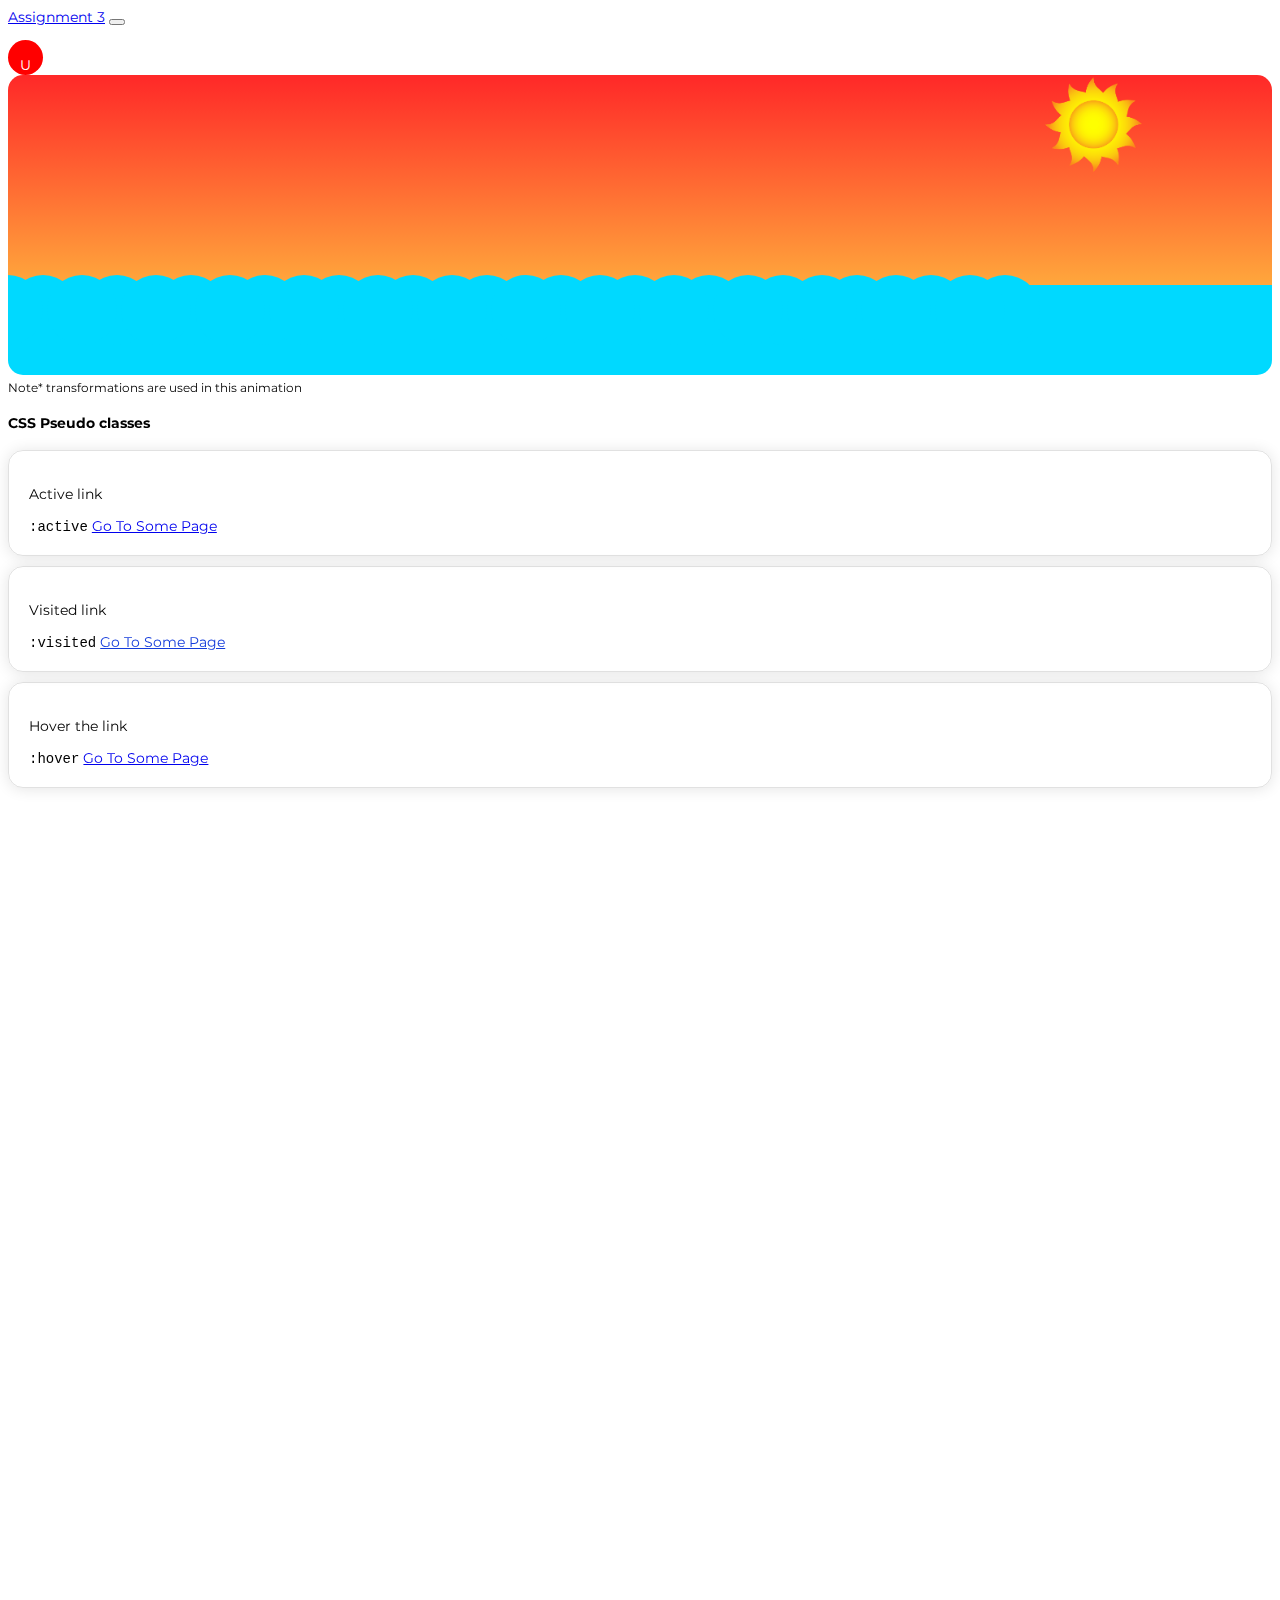
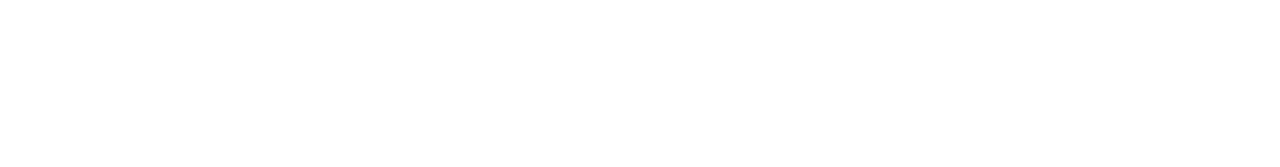
<file: assignment3.html>
<!DOCTYPE html>
<html lang="en">

<head>
    <meta charset="UTF-8">
    <meta http-equiv="X-UA-Compatible" content="IE=edge">
    <meta name="viewport" content="width=device-width, initial-scale=1.0">
    <link href="https://cdn.jsdelivr.net/npm/bootstrap@5.0.2/dist/css/bootstrap.min.css" rel="stylesheet"
        integrity="sha384-EVSTQN3/azprG1Anm3QDgpJLIm9Nao0Yz1ztcQTwFspd3yD65VohhpuuCOmLASjC" crossorigin="anonymous">
    <link rel="stylesheet" href="./styles/assignment3.css">
    <link rel="stylesheet" href="https://unpkg.com/aos@next/dist/aos.css" />
    <title>Document</title>
</head>

<body>

    <nav class="navbar navbar-expand-lg navbar-light py-3">
        <div class="container">
            <a class="navbar-brand fw-bold" href="#">Assignment 3</a>
            <button class="navbar-toggler" type="button" data-bs-toggle="collapse"
                data-bs-target="#navbarSupportedContent" aria-controls="navbarSupportedContent" aria-expanded="false"
                aria-label="Toggle navigation">
                <span class="navbar-toggler-icon"></span>
            </button>
            <div class="collapse navbar-collapse" id="navbarSupportedContent">
                <ul class="navbar-nav me-auto mb-2 mb-lg-0">

                </ul>
                <div class="nav_account">
                    <p>U</p>
                </div>
            </div>
        </div>
    </nav>
    <div class="mb-5">

        <div class="container mt-4" >
            <div class="anm"  data-aos="fade-up">
                <div class="space" >
                    <img class="sun" src="./images/sun.png" alt="">
                </div>
                <div class="water" >
                    <div class="d-flex waves1" >
                        <div class="waves"></div>
                        <div class="waves"></div>
                        <div class="waves"></div>
                        <div class="waves"></div>
                        <div class="waves"></div>
                        <div class="waves"></div>
                        <div class="waves"></div>
                        <div class="waves"></div>
                        <div class="waves"></div>
                        <div class="waves"></div>
                        <div class="waves"></div>
                        <div class="waves"></div>
                        <div class="waves"></div>
                        <div class="waves"></div>
                    </div>
                    <div class="d-flex waves2" >
                        <div class="waves"></div>
                        <div class="waves"></div>
                        <div class="waves"></div>
                        <div class="waves"></div>
                        <div class="waves"></div>
                        <div class="waves"></div>
                        <div class="waves"></div>
                        <div class="waves"></div>
                        <div class="waves"></div>
                        <div class="waves"></div>
                        <div class="waves"></div>
                        <div class="waves"></div>
                        <div class="waves"></div>
                        <div class="waves"></div>
                    </div>
                </div>
            </div>
            <p data-aos="fade-up" style="font-size: 12px; font-weight: light; margin : 5px 0px" >Note* transformations are used in this animation</p>
        </div>

        <div class="container mt-4">
            <h4 class="mb-4" data-aos="fade-up">CSS Pseudo classes</h4>
            <div class="row mainsection">
                <div class="col-lg-3">
                    <div class="card" data-aos="fade-up">
                        <p>Active link</p>
                        <code>:active</code>
                        <a class="a1" href="#">Go To Some Page</a>
                    </div>
                </div>
                <div class="col-lg-3">
                    <div class="card" data-aos="fade-up">
                        <p>Visited link</p>
                        <code>:visited</code>
                        <a class="a2" href="#">Go To Some Page</a>
                    </div>
                </div>
                <div class="col-lg-3">
                    <div class="card" data-aos="fade-up">
                        <p>Hover the link</p>
                        <code>:hover</code>
                        <a class="a3" href="#">Go To Some Page</a>
                    </div>
                </div>
            </div>
        </div>

        <div class="container mt-4">
            <h4 class="mb-4" data-aos="fade-up">CSS Pseudo elements</h4>
            <div class="row mainsection">
                <div class="col-lg-3">
                    <div class="card" data-aos="fade-up">
                        <p>First line color</p>
                        <code class="mb-3">::first-line</code>
                        <p class="p1">Lorem ipsum, dolor sit amet consectetur adipisicing elit. Odit hic natus sit rerum
                            exercitationem soluta quas dolorem.</p>
                    </div>
                </div>
                <div class="col-lg-3">
                    <div class="card" data-aos="fade-up">
                        <p>First letter style</p>
                        <code class="mb-3">::first-letter</code>
                        <p class="p2">Lorem ipsum, dolor sit amet consectetur adipisicing elit. Odit hic natus sit rerum
                            exercitationem soluta quas dolorem.</p>
                    </div>
                </div>
                <div class="col-lg-3">
                    <div class="card" data-aos="fade-up">
                        <p>Insert quotes using before, after</p>
                        <code class="mb-3">::before, ::after</code>
                        <p class="p3">Lorem ipsum, dolor sit amet consectetur adipisicing elit. Odit hic natus sit rerum
                            exercitationem soluta quas dolorem.</p>
                    </div>
                </div>
                <div class="col-lg-3">
                    <div class="card" data-aos="fade-up">
                        <p>Change marker style</p>
                        <code class="mb-3">::marker</code>
                        <ul class="ul">
                            <li>line 1</li>
                            <li>another line 2</li>
                        </ul>
                    </div>
                </div>
                <div class="col-lg-3">
                    <div class="card" data-aos="fade-up">
                        <p>Selection style</p>
                        <code class="mb-3">::marker</code>
                        <p class="p4">Select this text and see the change.</p>
                    </div>
                </div>
            </div>
        </div>

    </div>

    <script src="https://cdn.jsdelivr.net/npm/bootstrap@5.0.2/dist/js/bootstrap.bundle.min.js"
        integrity="sha384-MrcW6ZMFYlzcLA8Nl+NtUVF0sA7MsXsP1UyJoMp4YLEuNSfAP+JcXn/tWtIaxVXM"
        crossorigin="anonymous"></script>
        <script src="https://unpkg.com/aos@next/dist/aos.js"></script>
        <script>
          AOS.init({
            duration: 800, // values from 0 to 3000, with step 50ms
            easing: 'ease',
          });
        </script>
</body>

</html>
</file>
<file: styles/assignment3.css>
@import url('https://fonts.googleapis.com/css2?family=Montserrat:wght@100;200;300;400;500;600;700&display=swap');

html,
body {
    font-family: 'Montserrat', sans-serif;
    font-size: 14px;
}

.nav_account {
    background-color: red;
    color: #fff;
    width: 35px;
    height: 35px;
    border-radius: 50%;
    display: flex;
    align-items: center;
    justify-content: center;
}

.nav_account p {
    margin-bottom: 0px;
}

.mainsection .card {
    padding: 20px;
    border-radius: 15px;
    box-shadow: 0px 1px 15px rgba(0, 0, 0, 0.11);
    border: 1px solid rgba(0, 0, 0, 0.118);
    margin: 10px auto;
    transition: .5s;
}

.mainsection .card:hover {
    transform: scale(1.02);
}

.mainsection a{
    margin-top: 5px;
}

/* unvisited link */
.a1:active {
    color: #aa0404 !important;
  }
  
  /* visited link */
  .a2:visited { 
    color: #14db1b;
  }
  .a2 { 
    color: #143cdb;
  }
  
  /* mouse over link */
  .a3:hover {
    color: #FF00FF;
  }
  
  /* selected link */
  .a4:active {
    color: #0000FF;
  }

  .p1::first-line{
    color: coral;
  }
  .p2::first-letter{
    color: coral;
    font-size: 20px;
    font-weight: bold;
  }
  .p3::before{
    content : '"'
  }
  .p3::after{
    content : '"'
  }
  ::marker{
    color: #14db1b;
  }
  .p4::selection{
    color: #ffffff;
    background-color: rgb(103, 255, 80);
  }

  .anm{
    height: 300px;
    border-radius: 15px;
    overflow: hidden;
  }
    .anm .space{
    height: 70%;
    background: linear-gradient(rgb(255, 40, 40), rgb(255, 167, 60));
  }
      .anm .water{
    height: 30%;
    background-color: #00d9ff;
  }
.anm .water{
    position: relative;
}
.anm .space{
    position: relative;
}
  .anm .waves{
    display: inline-block;
    width: 70px;
    border-radius: 50%;
    background-color: #00d9ff;
    height: 70px;
  }
  .waves1{
    position: absolute;
    top: -10px;
    left: 0px;
    animation: waves1 1s ease-in-out infinite;
  }
  .waves2{
    position: absolute;
    top: -10px;
    left: -35px;
    animation: waves1 1s ease-in-out .5s infinite alternate;
  }
  .sun{
    position: absolute;
    top : 50px;
    right : 80px;
    width: 100px;
    height: 100px;
    transform: translate(-50%, -50%);
    animation: sun 10s linear infinite;
  }

  @keyframes sun{
    0%{
        transform: rotate(0deg)
    }
    100%{
        transform: rotate(360deg)
    }
  }

  @keyframes waves1{
    0%{
        transform: translateY(0px);
    }
    50%{
        transform: translateY(-10px);
    } 
    100%{
        transform: translateY(0px);
    }
  }
</file>
